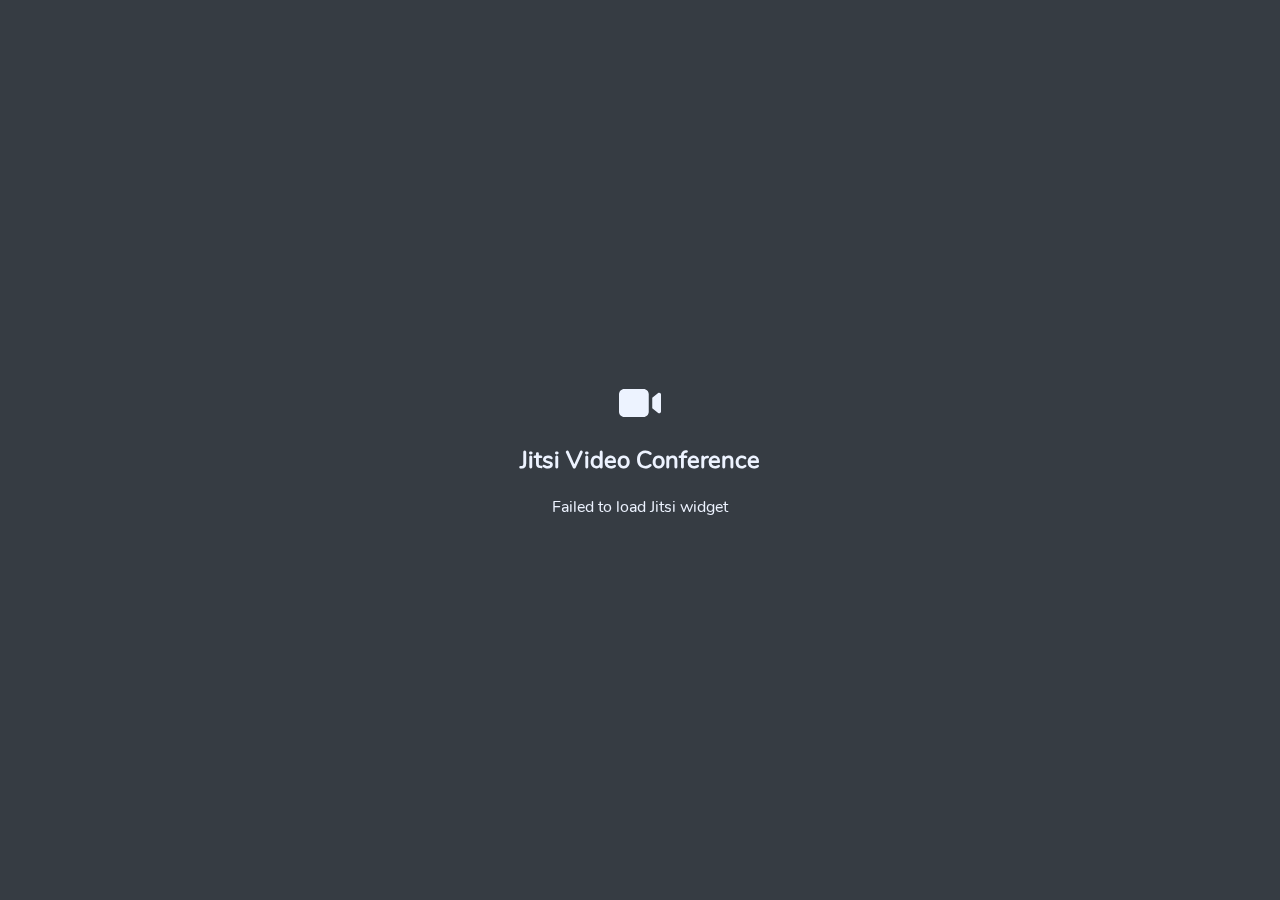
<file: jitsi.html>
<!DOCTYPE html>
<html lang="en">
<head>
    <meta charset="UTF-8">
    <title>Jitsi Widget</title>
<link rel="preload" href="/fonts/Inter/Inter-BoldItalic.2129bd0.woff2"><link rel="preload" href="/fonts/Inter/Inter-Bold.fc28dff.woff2"><link rel="preload" href="/fonts/Inter/Inter-SemiBoldItalic.10a60d8.woff2"><link rel="preload" href="/fonts/Inter/Inter-SemiBold.0802d48.woff2"><link rel="preload" href="/fonts/Inter/Inter-MediumItalic.8154ac2.woff2"><link rel="preload" href="/fonts/Inter/Inter-Medium.027d14e.woff2"><link rel="preload" href="/fonts/Inter/Inter-Italic.b791861.woff2"><link rel="preload" href="/fonts/Inter/Inter-Regular.4232a67.woff2"><link href="bundles/e07ebe5e086f87203f9e/jitsi.css" rel="stylesheet"></head>
<body>
<div id="jitsiContainer"><!-- the js will put the conference here --></div>
<div id="joinButtonContainer">
    <div class="joinConferenceFloating">
        <div class="joinConferencePrompt">
            <span class="icon"><!-- managed by CSS --></span>
            <!-- TODO: i18n -->
            <h2>Jitsi Video Conference</h2>
            <div id="widgetActionContainer">
                <button type="button" id="joinButton">Join Conference</button>
            </div>
        </div>
    </div>
</div>
<!-- This script is not webpacked, and the script is downloaded at build time -->
<script src="./jitsi_external_api.min.js"></script>
<script src="bundles/e07ebe5e086f87203f9e/jitsi.js"></script></body>
</html>
</file>
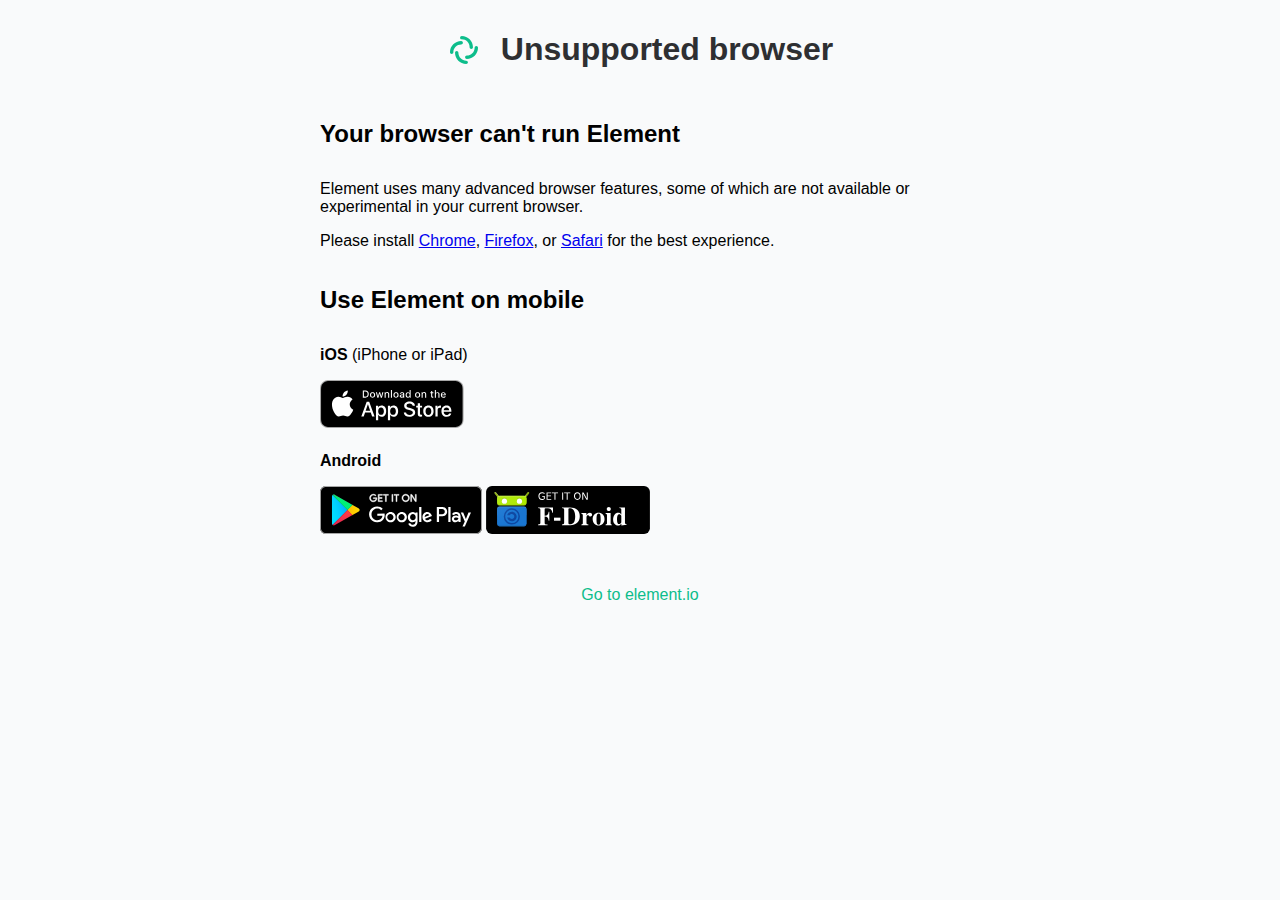
<file: static/incompatible-browser.html>
<meta name="viewport" content="width=device-width, initial-scale=1.0">

<head>
    <style type="text/css">

        /* By default, hide the custom IS stuff - enabled in JS */
        #custom_is, #is_url {
            display: none;
        }

        html {
            height: 100%;
        }

        body {
            background: #f9fafb;
            max-width: 680px;
            margin: auto;
            font-family: -apple-system, BlinkMacSystemFont, "Segoe UI", Roboto, Helvetica, Arial, sans-serif, "Apple Color Emoji", "Segoe UI Emoji", "Segoe UI Symbol";
        }

        .mx_Button {
            border: 0;
            border-radius: 4px;
            font-size: 18px;
            margin-left: 4px;
            margin-right: 4px;
            min-width: 80px;
            background-color: #03B381;
            color: #fff;
            cursor: pointer;
            padding: 12px 22px;
            word-break: break-word;
            text-decoration: none;
        }

        .mx_Center {
            justify-content: center;
        }

        .mx_ClearDecoration {
            text-decoration: none !important;
        }

        .mx_HomePage_header {
            color: #2E2F32;
            display: flex;
            align-items: center;
            justify-content: center;
        }

        .mx_HomePage h3 {
            margin-top: 30px;
        }

        .mx_HomePage_header {
            align-items: center;
        }

        .mx_HomePage_col {
            display: flex;
            flex-direction: row;
        }

        .mx_HomePage_row {
            flex: 1 1 0;
            display: flex;
            flex-direction: row;
            flex-wrap: wrap;
        }

        .mx_HomePage_logo {
            margin-right: 20px;
            margin-top: -10px;
        }

        .mx_HomePage_container {
            display: block ! important;
            margin: 10px 20px;
        }

        .mx_HomePage_container h1,
        .mx_HomePage_container h2 {
            font-weight: 600;
            margin-bottom: 32px;
        }

        .mx_Spacer {
            margin-top: 24px;
        }

        .mx_FooterLink {
            color: #0dbd8b;
            text-decoration: none;
        }

        .mx_Subtext {
            font-size: 14px;
        }

        .mx_SubtextTop {
            margin-top: 32px;
        }

        @media screen and (max-width: 1120px) {
            body {
                font-size: 20px;
            }

            h1 {
                font-size: 20px;
            }

            h4 {
                font-size: 16px;
            }

            .mx_Button {
                font-size: 18px;
                padding: 14px 28px;
            }

            .mx_HomePage_header {
                justify-content: left;
            }

            .mx_Spacer {
                margin-top: 24px;
            }
        }

    </style>

    <meta name="apple-itunes-app" content="app-id=id1083446067">
<link rel="preload" href="/fonts/Inter/Inter-BoldItalic.2129bd0.woff2"><link rel="preload" href="/fonts/Inter/Inter-Bold.fc28dff.woff2"><link rel="preload" href="/fonts/Inter/Inter-SemiBoldItalic.10a60d8.woff2"><link rel="preload" href="/fonts/Inter/Inter-SemiBold.0802d48.woff2"><link rel="preload" href="/fonts/Inter/Inter-MediumItalic.8154ac2.woff2"><link rel="preload" href="/fonts/Inter/Inter-Medium.027d14e.woff2"><link rel="preload" href="/fonts/Inter/Inter-Italic.b791861.woff2"><link rel="preload" href="/fonts/Inter/Inter-Regular.4232a67.woff2"></head>

<body>

<div class="mx_HomePage_container">
    <div class="mx_HomePage_header">
          <span class="mx_HomePage_logo">
            <svg width="34" height="42" viewBox="0 0 34 42" fill="none" xmlns="http://www.w3.org/2000/svg">
                <path fill-rule="evenodd" clip-rule="evenodd" d="M13.08 8.68C13.08 7.75216 13.8321 7 14.76 7C20.9456 7 25.96 12.0144 25.96 18.2C25.96 19.1278 25.2078 19.88 24.28 19.88C23.3521 19.88 22.6 19.1278 22.6 18.2C22.6 13.8701 19.0899 10.36 14.76 10.36C13.8321 10.36 13.08 9.60784 13.08 8.68Z" fill="#0DBD8B"/>
                <path fill-rule="evenodd" clip-rule="evenodd" d="M20.92 33.32C20.92 34.2478 20.1679 35 19.24 35C13.0544 35 8.04001 29.9856 8.04001 23.8C8.04001 22.8722 8.79217 22.12 9.72001 22.12C10.6478 22.12 11.4 22.8722 11.4 23.8C11.4 28.1299 14.9101 31.64 19.24 31.64C20.1679 31.64 20.92 32.3922 20.92 33.32Z" fill="#0DBD8B"/>
                <path fill-rule="evenodd" clip-rule="evenodd" d="M4.68 24.9199C3.75216 24.9199 3 24.1678 3 23.2399C3 17.0543 8.01441 12.0399 14.2 12.0399C15.1278 12.0399 15.88 12.7921 15.88 13.7199C15.88 14.6478 15.1278 15.3999 14.2 15.3999C9.87009 15.3999 6.36 18.91 6.36 23.2399C6.36 24.1678 5.60784 24.9199 4.68 24.9199Z" fill="#0DBD8B"/>
                <path fill-rule="evenodd" clip-rule="evenodd" d="M29.32 17.0801C30.2478 17.0801 31 17.8322 31 18.7601C31 24.9457 25.9856 29.9601 19.8 29.9601C18.8722 29.9601 18.12 29.2079 18.12 28.2801C18.12 27.3522 18.8722 26.6001 19.8 26.6001C24.1299 26.6001 27.64 23.09 27.64 18.7601C27.64 17.8322 28.3922 17.0801 29.32 17.0801Z" fill="#0DBD8B"/>
            </svg>   
          </span>
        <h1>Unsupported browser</h1>
    </div>
    <div class="mx_HomePage_col">
        <div class="mx_HomePage_row">
            <div>
                <h2 id="step1_heading">Your browser can't run Element</h2>
                <p>Element uses many advanced browser features, some of which are not available or experimental in your current browser.</p>
                <p>Please install <a href="https://www.google.com/chrome">Chrome</a>, <a href="https://firefox.com">Firefox</a>,
                    or <a href="https://apple.com/safari">Safari</a> for the best experience.</p>
            </div>
        </div>
    </div>
    <div class="mx_HomePage_col">
        <div class="mx_HomePage_row">
            <div>
                <h2 id="step2_heading">Use Element on mobile</h2>
                <p><strong>iOS</strong> (iPhone or iPad)</p>
                <a href="https://apps.apple.com/app/vector/id1083446067" target="_blank"
                   class="mx_ClearDecoration">
                    <svg width="144px" height="48px" viewBox="0 0 120 40" version="1.1"
                         xmlns="http://www.w3.org/2000/svg" xmlns:xlink="http://www.w3.org/1999/xlink">
                        <desc>Download on the App Store.</desc>
                        <defs></defs>
                        <g id="Page-1" stroke="none" stroke-width="1" fill="none" fill-rule="evenodd">
                            <g id="App-Store-badge" fill-rule="nonzero">
                                <g id="Group">
                                    <g id="Shape">
                                        <path
                                            d="M110.13477,0 L9.53468,0 C9.16798,0 8.80568,0 8.43995,0.002 C8.1338,0.004 7.83009,0.00981 7.521,0.0147 C6.84951368,0.0226018036 6.17960647,0.0816762599 5.5171,0.19141 C4.85552408,0.303532628 4.21467252,0.51491574 3.61622,0.81841 C3.01849941,1.12447171 2.47234502,1.52216753 1.99757,1.99707 C1.5203025,2.47063699 1.12246318,3.01801638 0.81935,3.61816 C0.515400242,4.21710912 0.304640498,4.8589383 0.19435,5.52148 C0.0830109412,6.18318491 0.0230983806,6.85252054 0.01515,7.52348 C0.00587,7.83008 0.00489,8.1377 0,8.44434 L0,31.5586 C0.00489,31.8691 0.00587,32.1699 0.01515,32.4805 C0.023100818,33.1514262 0.0830133796,33.8207284 0.19435,34.4824 C0.304335953,35.145329 0.515108158,35.7875266 0.81935,36.3867 C1.12232555,36.9849029 1.52022081,37.5300662 1.99757,38.001 C2.47054482,38.478014 3.01705224,38.8759804 3.61622,39.1797 C4.21466797,39.4840065 4.85545044,39.6966478 5.5171,39.8105 C6.1797191,39.9193547 6.84955741,39.9784532 7.521,39.9873 C7.83009,39.9941 8.1338,39.998 8.43995,39.998 C8.80567,40 9.168,40 9.53468,40 L110.13477,40 C110.49417,40 110.85937,40 111.21877,39.998 C111.52347,39.998 111.83597,39.9941 112.14067,39.9873 C112.810843,39.9789237 113.47942,39.9198215 114.14067,39.8105 C114.804454,39.6958464 115.447534,39.4832614 116.04887,39.1797 C116.647497,38.8758046 117.1935,38.4778491 117.66607,38.001 C118.142188,37.5282218 118.540932,36.9834573 118.84767,36.3867 C119.149629,35.7870908 119.358395,35.1449445 119.46677,34.4824 C119.578285,33.8206376 119.640323,33.1514843 119.65237,32.4805 C119.65627,32.1699 119.65627,31.8691 119.65627,31.5586 C119.66407,31.1953 119.66407,30.834 119.66407,30.4648 L119.66407,9.53613 C119.66407,9.16992 119.66407,8.80664 119.65627,8.44434 C119.65627,8.1377 119.65627,7.83008 119.65237,7.52344 C119.640326,6.85242244 119.578287,6.18323567 119.46677,5.52144 C119.358093,4.8592816 119.149339,4.21750328 118.84767,3.61812 C118.230394,2.41519608 117.251573,1.4360254 116.04887,0.81832 C115.447532,0.51556738 114.804383,0.30424041 114.14067,0.19132 C113.479535,0.0811027831 112.810888,0.0220077649 112.14067,0.01456 C111.83597,0.00968 111.52347,0.00382 111.21877,0.00187 C110.85937,-0.00013 110.49417,-0.00013 110.13477,-0.00013 L110.13477,0 Z"
                                            fill="#A6A6A6"></path>
                                        <path
                                            d="M8.44483,39.125 C8.14015,39.125 7.84283,39.1211 7.54054,39.1143 C6.91432177,39.1061407 6.28956717,39.051625 5.6714,38.9512 C5.0949903,38.8519282 4.53660424,38.6672645 4.01466,38.4033 C3.4975017,38.1415227 3.02581177,37.7982729 2.61766,37.3867 C2.20360033,36.9799753 1.85887673,36.508244 1.59715,35.9902 C1.33253926,35.4687891 1.14941288,34.9098996 1.05415,34.333 C0.951274358,33.7131149 0.895614374,33.0863132 0.88765,32.458 C0.88131,32.2471 0.87301,31.5449 0.87301,31.5449 L0.87301,8.44434 C0.87301,8.44434 0.88185,7.75293 0.8877,7.5498 C0.895325827,6.92248205 0.950662148,6.2966531 1.05323,5.67773 C1.14866872,5.09925008 1.33193687,4.53874887 1.59669,4.01563 C1.85745482,3.49794385 2.20026458,3.02586029 2.61183,2.61768 C3.02293283,2.20562142 3.49613161,1.86060412 4.01417,1.59521 C4.53491467,1.3320936 5.09224545,1.14873255 5.66749,1.05127 C6.28768733,0.949836139 6.91461084,0.894996084 7.543,0.88721 L8.44532,0.875 L111.21387,0.875 L112.12697,0.8877 C112.749643,0.895099198 113.370872,0.949450006 113.98537,1.05029 C114.566438,1.14897507 115.129577,1.33361553 115.65627,1.59814 C116.694088,2.13298605 117.538542,2.97916295 118.07127,4.01807 C118.331797,4.53757756 118.512239,5.09350676 118.60647,5.66699 C118.710259,6.29099138 118.768347,6.92173834 118.78027,7.5542 C118.78317,7.8374 118.78317,8.1416 118.78317,8.44434 C118.79107,8.81934 118.79107,9.17627 118.79107,9.53613 L118.79107,30.4648 C118.79107,30.8281 118.79107,31.1826 118.78317,31.54 C118.78317,31.8652 118.78317,32.1631 118.77927,32.4697 C118.767605,33.0908757 118.710486,33.7103642 118.60837,34.3232 C118.51506,34.9042612 118.33293,35.4675131 118.06837,35.9932 C117.804793,36.5056211 117.462049,36.9732662 117.05277,37.3789 C116.644251,37.7926846 116.171729,38.1379427 115.65337,38.4014 C115.128136,38.6673937 114.565826,38.8527403 113.98537,38.9512 C113.36725,39.052161 112.742435,39.1066802 112.11617,39.1143 C111.82327,39.1211 111.51657,39.125 111.21877,39.125 L110.13477,39.127 L8.44483,39.125 Z"
                                            fill="#000000"></path>
                                    </g>
                                    <g id="_Group_" transform="translate(9.000000, 8.000000)" fill="#FFFFFF">
                                        <g id="_Group_2">
                                            <g id="_Group_3">
                                                <path
                                                    d="M15.76888,12.30068 C15.790737,10.6042091 16.6801229,9.03718611 18.12544,8.14862 C17.2095126,6.84051277 15.730392,6.04087835 14.13428,5.99094 C12.45504,5.81468 10.82709,6.99577 9.97138,6.99577 C9.09911,6.99577 7.78161,6.00844 6.36288,6.03763 C4.49620126,6.09793842 2.79813717,7.13352548 1.88996,8.7655 C-0.04404,12.11392 1.39855,17.03497 3.25116,19.74158 C4.17806,21.06693 5.26134,22.54738 6.67879,22.49488 C8.06585,22.43735 8.58389,21.6104 10.25819,21.6104 C11.91695,21.6104 12.40298,22.49488 13.84919,22.4615 C15.33757,22.43734 16.27532,21.13026 17.1697,19.79236 C17.8356761,18.8479997 18.3481437,17.8042759 18.68812,16.69985 C16.9203766,15.9521813 15.7709432,14.2200343 15.76888,12.30068 Z"
                                                    id="_Path_"></path>
                                                <path
                                                    d="M13.03725,4.21089 C13.8487766,3.23668191 14.248585,1.98450245 14.15177,0.72027 C12.9119378,0.850490487 11.7666802,1.44304968 10.94419,2.37988 C10.1320187,3.30418903 9.72057463,4.51343268 9.80048,5.74127 C11.0569368,5.75420677 12.2499161,5.19015322 13.03725,4.21089 Z"
                                                    id="_Path_2"></path>
                                            </g>
                                        </g>
                                        <g id="Group" transform="translate(25.000000, 9.000000)">
                                            <path
                                                d="M8.30227,10.13965 L3.56887,10.13965 L2.43215,13.4961 L0.42727,13.4961 L4.91067,1.0781 L6.99367,1.0781 L11.47707,13.4961 L9.438,13.4961 L8.30227,10.13965 Z M4.0591,8.59082 L7.8111,8.59082 L5.96149,3.14355 L5.90973,3.14355 L4.0591,8.59082 Z"
                                                id="Shape"></path>
                                            <path
                                                d="M21.15969,8.96973 C21.15969,11.78321 19.65383,13.59082 17.38137,13.59082 C16.2067553,13.6522646 15.1003324,13.0370307 14.53274,12.00682 L14.48974,12.00682 L14.48974,16.4912 L12.63134,16.4912 L12.63134,4.44238 L14.4302,4.44238 L14.4302,5.94824 L14.46438,5.94824 C15.0571883,4.92448792 16.1648043,4.30951884 17.34719,4.34765 C19.645,4.34766 21.15969,6.16406 21.15969,8.96973 Z M19.24953,8.96973 C19.24953,7.13673 18.30226,5.93164 16.85695,5.93164 C15.43703,5.93164 14.48195,7.16211 14.48195,8.96973 C14.48195,10.79395 15.43703,12.01563 16.85695,12.01563 C18.30227,12.01563 19.24953,10.81934 19.24953,8.96973 Z"
                                                id="Shape"></path>
                                            <path
                                                d="M31.12453,8.96973 C31.12453,11.78321 29.61867,13.59082 27.34621,13.59082 C26.1715953,13.6522646 25.0651724,13.0370307 24.49758,12.00682 L24.45458,12.00682 L24.45458,16.4912 L22.59618,16.4912 L22.59618,4.44238 L24.395,4.44238 L24.395,5.94824 L24.42918,5.94824 C25.0219926,4.92448854 26.1296128,4.30952307 27.312,4.34766 C29.60988,4.34766 31.12453,6.16406 31.12453,8.96973 Z M29.21437,8.96973 C29.21437,7.13673 28.2671,5.93164 26.82179,5.93164 C25.40187,5.93164 24.44679,7.16211 24.44679,8.96973 C24.44679,10.79395 25.40187,12.01563 26.82179,12.01563 C28.26711,12.01563 29.21438,10.81934 29.21438,8.96973 L29.21437,8.96973 Z"
                                                id="Shape"></path>
                                            <path
                                                d="M37.71047,10.03613 C37.84817,11.26758 39.04447,12.07613 40.67922,12.07613 C42.24563,12.07613 43.37258,11.26754 43.37258,10.15718 C43.37258,9.19331 42.69289,8.61618 41.08352,8.22066 L39.47415,7.83296 C37.19388,7.28218 36.13528,6.21577 36.13528,4.4853 C36.13528,2.34272 38.00247,0.87104 40.65383,0.87104 C43.27783,0.87104 45.07668,2.34272 45.13723,4.4853 L43.26123,4.4853 C43.14893,3.24604 42.12451,2.498 40.62744,2.498 C39.13037,2.498 38.10596,3.25484 38.10596,4.3564 C38.10596,5.23433 38.76026,5.75093 40.36084,6.1464 L41.729,6.48234 C44.27685,7.08488 45.33545,8.10834 45.33545,9.92472 C45.33545,12.24796 43.48486,13.70304 40.5415,13.70304 C37.78759,13.70304 35.92822,12.28214 35.8081,10.03604 L37.71047,10.03613 Z"
                                                id="Shape"></path>
                                            <path
                                                d="M49.34621,2.2998 L49.34621,4.44238 L51.06789,4.44238 L51.06789,5.91406 L49.34621,5.91406 L49.34621,10.90527 C49.34621,11.68066 49.69094,12.04199 50.44777,12.04199 C50.6521614,12.0384259 50.8562221,12.0240726 51.0591,11.99899 L51.0591,13.46188 C50.7188283,13.5254596 50.3729708,13.5542545 50.02687,13.54782 C48.19387,13.54782 47.47902,12.85934 47.47902,11.10348 L47.47902,5.91406 L46.16262,5.91406 L46.16262,4.44238 L47.479,4.44238 L47.479,2.2998 L49.34621,2.2998 Z"
                                                id="Shape"></path>
                                            <path
                                                d="M52.065,8.96973 C52.065,6.1211 53.74273,4.33106 56.35895,4.33106 C58.98395,4.33106 60.65387,6.12106 60.65387,8.96973 C60.65387,11.82618 58.99274,13.6084 56.35895,13.6084 C53.72609,13.6084 52.065,11.82617 52.065,8.96973 Z M58.76031,8.96973 C58.76031,7.01563 57.8648,5.86231 56.35894,5.86231 C54.85308,5.86231 53.95855,7.02442 53.95855,8.96973 C53.95855,10.93164 54.85308,12.07618 56.35894,12.07618 C57.8648,12.07618 58.76027,10.93164 58.76027,8.96973 L58.76031,8.96973 Z"
                                                id="Shape"></path>
                                            <path
                                                d="M62.18606,4.44238 L63.95852,4.44238 L63.95852,5.98338 L64.00152,5.98338 C64.248696,4.99136841 65.1576526,4.30863156 66.17925,4.34764 C66.393414,4.34689223 66.6069872,4.37015075 66.81597,4.41698 L66.81597,6.15526 C66.545601,6.07264332 66.2635596,6.03471129 65.98097,6.04296 C65.4346182,6.02079544 64.9058709,6.23853473 64.5335615,6.63900597 C64.161252,7.03947722 63.9825766,7.58267074 64.04445,8.12596 L64.04445,13.49608 L62.18605,13.49608 L62.18606,4.44238 Z"
                                                id="Shape"></path>
                                            <path
                                                d="M75.3843,10.83691 C75.1343,12.48046 73.53371,13.60839 71.48586,13.60839 C68.85207,13.60839 67.21731,11.84374 67.21731,9.01269 C67.21731,6.17285 68.86086,4.33105 71.40774,4.33105 C73.91262,4.33105 75.48782,6.05175 75.48782,8.79687 L75.48782,9.43359 L69.09329,9.43359 L69.09329,9.54589 C69.0335874,10.2199216 69.2663316,10.8871194 69.7323199,11.3777699 C70.1983083,11.8684204 70.8526275,12.1352333 71.52884,12.11034 C72.4306823,12.1948396 73.2809431,11.6769777 73.61966,10.8369 L75.3843,10.83691 Z M69.1020624,8.13477 L73.62844,8.13476 C73.6621655,7.52909749 73.4416965,6.93682308 73.0201501,6.50063155 C72.5986036,6.06444001 72.0142008,5.82388041 71.40774,5.83691 C70.7964818,5.83326223 70.2090907,6.07393463 69.7761255,6.50543324 C69.3431603,6.93693186 69.1004963,7.52350292 69.1020624,8.13477 Z"
                                                id="Shape"></path>
                                        </g>
                                    </g>
                                </g>
                                <g id="_Group_4" transform="translate(35.000000, 8.000000)" fill="#FFFFFF">
                                    <g id="Group">
                                        <path
                                            d="M2.82619,0.731 C3.61513656,0.674384181 4.38789226,0.974547428 4.93176129,1.54887182 C5.47563032,2.12319621 5.73328587,2.91114479 5.63381,3.69584 C5.63381,5.60209 4.60354,6.69784 2.82619,6.69784 L0.67092,6.69784 L0.67092,0.731 L2.82619,0.731 Z M1.59767,5.854 L2.72267,5.854 C3.28649194,5.88770201 3.83548652,5.66555901 4.21721851,5.24925179 C4.5989505,4.83294457 4.77277961,4.26679442 4.69044,3.708 C4.76678901,3.15152453 4.59045658,2.59004622 4.20967108,2.17713398 C3.82888557,1.76422175 3.28349567,1.5430863 2.72267,1.57421 L1.59767,1.57421 L1.59767,5.854 Z"
                                            id="Shape"></path>
                                        <path
                                            d="M6.68068,4.44434 C6.60346713,3.63722505 6.99048366,2.85611193 7.67941593,2.42859737 C8.36834819,2.0010828 9.24008181,2.0010828 9.92901407,2.42859737 C10.6179463,2.85611193 11.0049629,3.63722505 10.92775,4.44434 C11.0064319,5.25232226 10.6197687,6.03495038 9.93022554,6.4633853 C9.24068243,6.89182022 8.36774757,6.89182022 7.67820446,6.4633853 C6.98866134,6.03495038 6.60199806,5.25232226 6.68068,4.44434 Z M10.01368,4.44434 C10.01368,3.46827 9.5752,2.89747 8.80568,2.89747 C8.03322,2.89747 7.59868,3.46827 7.59868,4.44435 C7.59868,5.42824 8.03325,5.99464 8.80568,5.99464 C9.57522,5.99463 10.01369,5.42432 10.01369,4.44434 L10.01368,4.44434 Z"
                                            id="Shape"></path>
                                        <polygon id="Shape"
                                                 points="16.57326 6.69775 15.65139 6.69775 14.72073 3.38134 14.65042 3.38134 13.72366 6.69775 12.81057 6.69775 11.56936 2.19482 12.47073 2.19482 13.27737 5.63082 13.34378 5.63082 14.26956 2.19482 15.1221 2.19482 16.04788 5.63082 16.11819 5.63082 16.92092 2.19482 17.80959 2.19482"></polygon>
                                        <path
                                            d="M18.85354,2.19482 L19.709,2.19482 L19.709,2.91015 L19.77541,2.91015 C20.0063449,2.38347794 20.5459729,2.06130747 21.11916,2.1079 C21.5629768,2.07453177 21.9978859,2.2447899 22.3010908,2.57060207 C22.6042957,2.89641424 22.7428931,3.34242376 22.67775,3.7827 L22.67775,6.6977 L21.78908,6.6977 L21.78908,4.00586 C21.78908,3.28223 21.47463,2.92236 20.8174,2.92236 C20.5163658,2.90833912 20.2242202,3.02648257 20.0175546,3.24581678 C19.810889,3.465151 19.710315,3.76380101 19.7422,4.06347 L19.7422,6.69775 L18.85353,6.69775 L18.85354,2.19482 Z"
                                            id="Shape"></path>
                                        <polygon id="Shape"
                                                 points="24.09377 0.437 24.98244 0.437 24.98244 6.69774 24.09377 6.69774"></polygon>
                                        <path
                                            d="M26.21779,4.44434 C26.1406364,3.63717225 26.527714,2.85603936 27.2166974,2.4285182 C27.9056808,2.00099704 28.7774592,2.00099704 29.4664426,2.4285182 C30.155426,2.85603936 30.5425036,3.63717225 30.46535,4.44434 C30.543932,5.25235119 30.1571979,6.03495719 29.4676205,6.46337324 C28.7780432,6.89178929 27.9050968,6.89178929 27.2155195,6.46337324 C26.5259421,6.03495719 26.139208,5.25235119 26.21779,4.44434 Z M29.55079,4.44434 C29.55079,3.46827 29.11231,2.89747 28.34279,2.89747 C27.57033,2.89747 27.13579,3.46827 27.13579,4.44435 C27.13579,5.42824 27.57036,5.99464 28.34279,5.99464 C29.11232,5.99463 29.5508,5.42432 29.5508,4.44434 L29.55079,4.44434 Z"
                                            id="Shape"></path>
                                        <path
                                            d="M31.4009,5.42432 C31.4009,4.61377 32.00442,4.14649 33.0757,4.08008 L34.29543,4.00977 L34.29543,3.6211 C34.29543,3.14551 33.98098,2.87696 33.37356,2.87696 C32.87747,2.87696 32.53372,3.05909 32.43508,3.37745 L31.57473,3.37745 C31.66555,2.60401 32.39309,2.10792 33.41457,2.10792 C34.54348,2.10792 35.1802,2.66992 35.1802,3.6211 L35.1802,6.69776 L34.32473,6.69776 L34.32473,6.06495 L34.25442,6.06495 C33.9638686,6.52707633 33.4471736,6.79716323 32.90188,6.77195 C32.5196161,6.81171181 32.1383711,6.68791066 31.8523958,6.43115244 C31.5664205,6.17439423 31.4024061,5.80864331 31.4009,5.42432 Z M34.29543,5.03955 L34.29543,4.66309 L33.19582,4.7334 C32.5757,4.7749 32.29445,4.98584 32.29445,5.38281 C32.29445,5.78808 32.64601,6.02392 33.12945,6.02392 C33.4156361,6.05288986 33.7013264,5.96447505 33.9211204,5.77891559 C34.1409144,5.59335613 34.2759916,5.32654106 34.29543,5.03955 Z"
                                            id="Shape"></path>
                                        <path
                                            d="M36.34816,4.44434 C36.34816,3.02149 37.07961,2.12012 38.2173,2.12012 C38.7917768,2.09365013 39.3298275,2.40147287 39.59816,2.91012 L39.66457,2.91012 L39.66457,0.437 L40.55324,0.437 L40.55324,6.69774 L39.70168,6.69774 L39.70168,5.98631 L39.63137,5.98631 C39.3427542,6.49073698 38.7980745,6.79335648 38.21731,6.77195 C37.0718,6.772 36.34816,5.87061 36.34816,4.44434 Z M37.26616,4.44434 C37.26616,5.39942 37.71636,5.97413 38.46929,5.97413 C39.21829,5.97413 39.6812,5.39113 39.6812,4.44825 C39.6812,3.50977 39.21343,2.91846 38.46929,2.91846 C37.72121,2.91846 37.26613,3.49707 37.26613,4.44434 L37.26616,4.44434 Z"
                                            id="Shape"></path>
                                        <path
                                            d="M44.23,4.44434 C44.1527871,3.63722505 44.5398037,2.85611193 45.2287359,2.42859737 C45.9176682,2.0010828 46.7894018,2.0010828 47.4783341,2.42859737 C48.1672663,2.85611193 48.5542829,3.63722505 48.47707,4.44434 C48.5557519,5.25232226 48.1690887,6.03495038 47.4795455,6.4633853 C46.7900024,6.89182022 45.9170676,6.89182022 45.2275245,6.4633853 C44.5379813,6.03495038 44.1513181,5.25232226 44.23,4.44434 Z M47.563,4.44434 C47.563,3.46827 47.12452,2.89747 46.355,2.89747 C45.58254,2.89747 45.148,3.46827 45.148,4.44435 C45.148,5.42824 45.58257,5.99464 46.355,5.99464 C47.12453,5.99463 47.563,5.42432 47.563,4.44434 Z"
                                            id="Shape"></path>
                                        <path
                                            d="M49.66945,2.19482 L50.52492,2.19482 L50.52492,2.91015 L50.59133,2.91015 C50.8222649,2.38347794 51.3618929,2.06130747 51.93508,2.1079 C52.3788968,2.07453177 52.8138059,2.2447899 53.1170108,2.57060207 C53.4202157,2.89641424 53.5588131,3.34242376 53.49367,3.7827 L53.49367,6.6977 L52.605,6.6977 L52.605,4.00586 C52.605,3.28223 52.29055,2.92236 51.63332,2.92236 C51.3322858,2.90833912 51.0401402,3.02648257 50.8334746,3.24581678 C50.626809,3.465151 50.526235,3.76380101 50.55812,4.06347 L50.55812,6.69775 L49.66945,6.69775 L49.66945,2.19482 Z"
                                            id="Shape"></path>
                                        <path
                                            d="M58.51516,1.07373 L58.51516,2.21533 L59.49075,2.21533 L59.49075,2.96387 L58.51516,2.96387 L58.51516,5.2793 C58.51516,5.75098 58.7095,5.95752 59.15188,5.95752 C59.2651356,5.95715754 59.3782775,5.95030966 59.49075,5.93701 L59.49075,6.67724 C59.3311595,6.70579072 59.1694656,6.72098004 59.00735,6.72265 C58.01907,6.72265 57.62551,6.37499 57.62551,5.50683 L57.62551,2.96383 L56.91067,2.96383 L56.91067,2.21529 L57.62551,2.21529 L57.62551,1.07373 L58.51516,1.07373 Z"
                                            id="Shape"></path>
                                        <path
                                            d="M60.70461,0.437 L61.58547,0.437 L61.58547,2.91845 L61.65578,2.91845 C61.8978078,2.38716856 62.4468801,2.06458754 63.02878,2.11181 C63.4700766,2.08779728 63.8990983,2.26180371 64.1989893,2.58643385 C64.4988802,2.91106399 64.6384049,3.35250564 64.57956,3.79052 L64.57956,6.69775 L63.69,6.69775 L63.69,4.00975 C63.69,3.29051 63.355,2.92625 62.72711,2.92625 C62.417939,2.90089367 62.1133391,3.01329096 61.8947423,3.2333935 C61.6761456,3.45349605 61.5658419,3.75886031 61.59332,4.06785 L61.59332,6.69773 L60.70465,6.69773 L60.70461,0.437 Z"
                                            id="Shape"></path>
                                        <path
                                            d="M69.76125,5.48193 C69.512057,6.33130948 68.6900989,6.88010304 67.81008,6.78466 C67.2096439,6.8005102 66.6325914,6.5516307 66.2320282,6.10405516 C65.8314651,5.65647963 65.6478864,5.05545594 65.73,4.46045 C65.6500674,3.86379048 65.8329582,3.26180373 66.2312908,2.81044696 C66.6296234,2.35909018 67.204202,2.10277675 67.80617,2.10791 C69.0591,2.10791 69.81496,2.96391 69.81496,4.37791 L69.81496,4.688 L66.63527,4.688 L66.63527,4.7378 C66.607132,5.07194014 66.7212507,5.40244775 66.9495608,5.6480407 C67.1778709,5.89363365 67.4991879,6.03152392 67.83449,6.0278 C68.2692619,6.07999468 68.6924825,5.86433304 68.90578,5.4819 L69.76125,5.48193 Z M66.63525,4.03076 L68.90966,4.03076 C68.9323129,3.72516044 68.8248585,3.42420507 68.6137769,3.20205909 C68.4026954,2.97991311 68.1076175,2.85723623 67.80126,2.86426 C67.490752,2.86035891 67.191828,2.98202124 66.9722963,3.20164888 C66.7527647,3.42127653 66.6312331,3.72025374 66.63527,4.03076 L66.63525,4.03076 Z"
                                            id="Shape"></path>
                                    </g>
                                </g>
                            </g>
                        </g>
                    </svg>
                </a>
                <p class="mx_Spacer"><strong>Android</strong></p>
                <a href="https://play.google.com/store/apps/details?id=im.vector.app" target="_blank"
                   class="mx_ClearDecoration">
                    <svg width="162px" height="48px" viewBox="0 0 162 48" version="1.1"
                         xmlns="http://www.w3.org/2000/svg" xmlns:xlink="http://www.w3.org/1999/xlink">
                        <!-- Generator: Sketch 51.2 (57519) - http://www.bohemiancoding.com/sketch -->
                        <desc>Created with Sketch.</desc>
                        <defs>
                            <linearGradient x1="91.488428%" y1="4.9481245%" x2="-38.3517333%" y2="71.9074222%"
                                            id="linearGradient-1">
                                <stop stop-color="#00A0FF" offset="0%"></stop>
                                <stop stop-color="#00A1FF" offset="1%"></stop>
                                <stop stop-color="#00BEFF" offset="26%"></stop>
                                <stop stop-color="#00D2FF" offset="51%"></stop>
                                <stop stop-color="#00DFFF" offset="76%"></stop>
                                <stop stop-color="#00E3FF" offset="100%"></stop>
                            </linearGradient>
                            <linearGradient x1="107.684729%" y1="50%" x2="-130.640394%" y2="50%" id="linearGradient-2">
                                <stop stop-color="#FFE000" offset="0%"></stop>
                                <stop stop-color="#FFBD00" offset="41%"></stop>
                                <stop stop-color="#FFA500" offset="78%"></stop>
                                <stop stop-color="#FF9C00" offset="100%"></stop>
                            </linearGradient>
                            <linearGradient x1="86.219293%" y1="17.8768889%" x2="-50.1497903%" y2="194.702638%"
                                            id="linearGradient-3">
                                <stop stop-color="#FF3A44" offset="0%"></stop>
                                <stop stop-color="#C31162" offset="100%"></stop>
                            </linearGradient>
                            <linearGradient x1="-18.7537448%" y1="-54.0521474%" x2="42.1210306%" y2="24.9170664%"
                                            id="linearGradient-4">
                                <stop stop-color="#32A071" offset="0%"></stop>
                                <stop stop-color="#2DA771" offset="7%"></stop>
                                <stop stop-color="#15CF74" offset="48%"></stop>
                                <stop stop-color="#06E775" offset="80%"></stop>
                                <stop stop-color="#00F076" offset="100%"></stop>
                            </linearGradient>
                        </defs>
                        <g id="Page-1" stroke="none" stroke-width="1" fill="none" fill-rule="evenodd">
                            <g id="Google-Play-badge" fill-rule="nonzero">
                                <rect id="Rectangle-path" fill="#000000" x="0" y="0" width="162" height="48"
                                      rx="6"></rect>
                                <path
                                    d="M156,0.96 C158.783515,0.96 161.04,3.21648486 161.04,6 L161.04,42 C161.04,44.7835151 158.783515,47.04 156,47.04 L6,47.04 C3.21648486,47.04 0.96,44.7835151 0.96,42 L0.96,6 C0.96,3.21648486 3.21648486,0.96 6,0.96 L156,0.96 Z M156,0 L6,0 C2.6862915,2.13162821e-15 0,2.6862915 0,6 L0,42 C0,45.3137085 2.6862915,48 6,48 L156,48 C159.313708,48 162,45.3137085 162,42 L162,6 C162,2.6862915 159.313708,2.13162821e-15 156,0 Z"
                                    id="Shape" fill="#A6A6A6"></path>
                                <path
                                    d="M56.904,12.288 C56.9452243,13.1774773 56.6199211,14.0449523 56.004,14.688 C55.3157397,15.4029639 54.3557806,15.791311 53.364,15.756 C51.8428083,15.7440945 50.4769778,14.8214594 49.8980302,13.4146952 C49.3190825,12.007931 49.6398426,10.3911869 50.712,9.312 C51.4086396,8.60079116 52.3686947,8.20981851 53.364,8.232 C53.8713092,8.23030972 54.3736031,8.33240198 54.84,8.532 C55.2742254,8.70714427 55.6607809,8.98266787 55.968,9.336 L55.332,9.972 C54.8464162,9.39441174 54.1174618,9.07882784 53.364,9.12 C52.6066192,9.11628465 51.8804152,9.42130519 51.3528432,9.96472697 C50.8252713,10.5081487 50.541874,11.2430609 50.568,12 C50.5519223,13.1438276 51.2255718,14.1850074 52.2755199,14.63911 C53.325468,15.0932125 54.5455111,14.8710548 55.368,14.076 C55.7372514,13.6758439 55.9502196,13.1562016 55.968,12.612 L53.364,12.612 L53.364,11.748 L56.856,11.748 C56.8880078,11.9262169 56.9040713,12.1069316 56.904,12.288 Z M62.4,9.288 L59.16,9.288 L59.16,11.568 L62.112,11.568 L62.112,12.432 L59.16,12.432 L59.16,14.712 L62.4,14.712 L62.4,15.6 L58.2,15.6 L58.2,8.4 L62.4,8.4 L62.4,9.288 Z M66.336,15.6 L65.412,15.6 L65.412,9.288 L63.396,9.288 L63.396,8.4 L68.4,8.4 L68.4,9.288 L66.336,9.288 L66.336,15.6 Z M71.928,15.6 L71.928,8.4 L72.852,8.4 L72.852,15.6 L71.928,15.6 Z M76.956,15.6 L76.032,15.6 L76.032,9.288 L74.016,9.288 L74.016,8.4 L78.96,8.4 L78.96,9.288 L76.956,9.288 L76.956,15.6 Z M88.332,14.664 C86.8715878,16.1162735 84.5124122,16.1162735 83.052,14.664 C81.6363227,13.1654806 81.6363227,10.8225194 83.052,9.324 C83.7503981,8.62049603 84.7006989,8.22483956 85.692,8.22483956 C86.6833011,8.22483956 87.6336019,8.62049603 88.332,9.324 C89.7537186,10.8201118 89.7537186,13.1678882 88.332,14.664 Z M83.736,14.064 C84.8175887,15.1410781 86.5664113,15.1410781 87.648,14.064 C88.710238,12.8930054 88.710238,11.1069946 87.648,9.936 C86.5664113,8.85892192 84.8175887,8.85892192 83.736,9.936 C82.673762,11.1069946 82.673762,12.8930054 83.736,14.064 Z M90.696,15.6 L90.696,8.4 L91.824,8.4 L95.328,14.004 L95.328,8.4 L96.252,8.4 L96.252,15.6 L95.292,15.6 L91.632,9.732 L91.632,15.6 L90.696,15.6 Z"
                                    id="Shape" stroke="#FFFFFF" stroke-width="0.5" fill="#FFFFFF"></path>
                                <path
                                    d="M81.768,26.1 C78.95451,26.1132401 76.6832087,28.4024174 76.692025,31.2159247 C76.7008414,34.0294321 78.9864446,36.3043299 81.7999624,36.2999373 C84.6134801,36.2955447 86.8919688,34.0135212 86.892,31.2 C86.9117676,29.8372485 86.3774779,28.5248517 85.4115062,27.5634044 C84.4455344,26.6019571 83.1306436,26.0738348 81.768,26.1 Z M81.768,34.296 C80.4998728,34.3846863 79.3064075,33.6891762 78.7584256,32.5421245 C78.2104436,31.3950728 78.419323,30.0296194 79.285159,29.0988456 C80.1509951,28.1680719 81.4978054,27.8611589 82.6814254,28.3248997 C83.8650454,28.7886405 84.6449026,29.9287792 84.648,31.2 C84.6870513,31.9952063 84.4032392,32.7724713 83.8609684,33.3554125 C83.3186976,33.9383536 82.5639505,34.2775396 81.768,34.296 Z M70.596,26.1 C67.7809194,26.1066237 65.503593,28.3928962 65.5080063,31.2079812 C65.5124195,34.0230661 67.796903,36.302187 70.6119906,36.2999843 C73.4270781,36.2977816 75.7079922,34.0150884 75.708,31.2 C75.7277676,29.8372485 75.1934779,28.5248517 74.2275062,27.5634044 C73.2615344,26.6019571 71.9466436,26.0738348 70.584,26.1 L70.596,26.1 Z M70.596,34.296 C69.3272109,34.3896877 68.1302658,33.6976456 67.5784221,32.5513159 C67.0265783,31.4049863 67.2321873,30.0377538 68.096776,29.1044321 C68.9613648,28.1711103 70.3089091,27.8617171 71.4940246,28.3244312 C72.6791401,28.7871453 73.4605457,29.9277613 73.464,31.2 C73.5030513,31.9952063 73.2192392,32.7724713 72.6769684,33.3554125 C72.1346976,33.9383536 71.3799505,34.2775396 70.584,34.296 L70.596,34.296 Z M57.288,27.672 L57.288,29.832 L62.472,29.832 C62.3907161,30.8493646 61.9678136,31.8093534 61.272,32.556 C60.2232275,33.6242696 58.7718519,34.1995896 57.276,34.14 C54.0948398,34.14 51.516,31.5611602 51.516,28.38 C51.516,25.1988398 54.0948398,22.62 57.276,22.62 C58.7373549,22.5961666 60.1485143,23.1528625 61.2,24.168 L62.724,22.644 C61.2899035,21.1918298 59.3288621,20.3823049 57.288,20.4 C54.3827529,20.2869348 51.6484723,21.7724061 50.1622249,24.2712685 C48.6759775,26.7701308 48.6759775,29.8818692 50.1622249,32.3807315 C51.6484723,34.8795939 54.3827529,36.3650652 57.288,36.252 C59.366118,36.3459052 61.3832889,35.5364115 62.82,34.032 C64.0772109,32.6507059 64.7484517,30.8349134 64.692,28.968 C64.6958722,28.5131858 64.6556846,28.0590658 64.572,27.612 L57.288,27.672 Z M111.66,29.352 C111.019296,27.4670521 109.281513,26.1732637 107.292,26.1 C105.965236,26.097406 104.696574,26.6440891 103.787255,27.6102403 C102.877937,28.5763915 102.409075,29.8758277 102.492,31.2 C102.462529,32.5551554 102.985397,33.864034 103.940463,34.8258889 C104.895528,35.7877438 106.20067,36.3198705 107.556,36.3 C109.26103,36.3091908 110.856772,35.4617346 111.804,34.044 L110.064,32.844 C109.535695,33.7247306 108.583028,34.2626004 107.556,34.26 C106.49231,34.3005421 105.51197,33.6866398 105.084,32.712 L111.912,29.892 L111.66,29.352 Z M104.7,31.056 C104.650862,30.3061971 104.905591,29.568174 105.40676,29.0083093 C105.907929,28.4484447 106.613352,28.113866 107.364,28.08 C108.155244,28.0278619 108.90128,28.4528191 109.26,29.16 L104.7,31.056 Z M99.156,36 L101.4,36 L101.4,21 L99.156,21 L99.156,36 Z M95.484,27.24 L95.4,27.24 C94.7159545,26.4752121 93.7380686,26.0386559 92.712,26.04 C89.9881763,26.172086 87.8476045,28.4189755 87.8476045,31.146 C87.8476045,33.8730245 89.9881763,36.119914 92.712,36.252 C93.7413947,36.2693085 94.7256191,35.8299226 95.4,35.052 L95.472,35.052 L95.472,35.784 C95.472,37.74 94.428,38.784 92.748,38.784 C91.6035636,38.7572129 90.5888737,38.0412401 90.18,36.972 L88.224,37.788 C88.977218,39.6201732 90.767077,40.81183 92.748,40.8 C95.376,40.8 97.548,39.252 97.548,35.484 L97.548,26.4 L95.484,26.4 L95.484,27.24 Z M92.916,34.296 C91.3114651,34.1545918 90.0808516,32.810754 90.0808516,31.2 C90.0808516,29.589246 91.3114651,28.2454082 92.916,28.104 C93.6913435,28.143789 94.4177831,28.4949242 94.9306198,29.0777958 C95.4434564,29.6606674 95.6992476,30.4259002 95.64,31.2 C95.7061618,31.9776593 95.451189,32.7485174 94.9343644,33.3333452 C94.4175397,33.9181731 93.6838925,34.2660166 92.904,34.296 L92.916,34.296 Z M122.172,21 L116.808,21 L116.808,36 L119.052,36 L119.052,30.312 L122.184,30.312 C123.927221,30.4372366 125.594369,29.5782107 126.504156,28.0859676 C127.413943,26.5937244 127.413943,24.7182756 126.504156,23.2260324 C125.594369,21.7337893 123.927221,20.8747634 122.184,21 L122.172,21 Z M122.172,28.2 L119.04,28.2 L119.04,23.088 L122.22,23.088 C123.641581,23.088 124.794,24.2404191 124.794,25.662 C124.794,27.0835809 123.641581,28.236 122.22,28.236 L122.172,28.2 Z M136.008,26.04 C134.338455,25.9402067 132.768824,26.8405056 132.012,28.332 L134.004,29.16 C134.405287,28.4204018 135.20535,27.9874267 136.044,28.056 C136.619434,27.9887935 137.197744,28.1555641 137.649034,28.5188522 C138.100324,28.8821403 138.386758,29.4114899 138.444,29.988 L138.444,30.144 C137.723271,29.7623989 136.919511,29.5645502 136.104,29.568 C133.956,29.568 131.784,30.768 131.784,32.94 C131.826825,33.8756506 132.246288,34.7541954 132.946958,35.3757568 C133.647627,35.9973182 134.569918,36.3090392 135.504,36.24 C136.655075,36.3226597 137.759483,35.7704558 138.384,34.8 L138.456,34.8 L138.456,36 L140.616,36 L140.616,30.228 C140.616,27.6 138.624,26.076 136.068,26.076 L136.008,26.04 Z M135.732,34.26 C135,34.26 133.98,33.888 133.98,32.988 C133.98,31.788 135.252,31.392 136.38,31.392 C137.09285,31.3744103 137.797357,31.5484649 138.42,31.896 C138.264835,33.239298 137.143828,34.2630486 135.792,34.296 L135.732,34.26 Z M148.488,26.4 L145.92,32.904 L145.848,32.904 L143.184,26.4 L140.784,26.4 L144.78,35.496 L142.5,40.548 L144.84,40.548 L150.984,26.4 L148.488,26.4 Z M128.316,36 L130.56,36 L130.56,21 L128.316,21 L128.316,36 Z"
                                    id="Shape" fill="#FFFFFF"></path>
                                <path
                                    d="M12.528,9.048 C12.1368779,9.51733 11.9394644,10.1181539 11.976,10.728 L11.976,37.272 C11.9394644,37.8818461 12.1368779,38.48267 12.528,38.952 L12.612,39.036 L27.48,24.18 L27.48,23.832 L12.612,8.964 L12.528,9.048 Z"
                                    id="Shape" fill="url(#linearGradient-1)"></path>
                                <path
                                    d="M32.4,29.136 L27.48,24.18 L27.48,23.832 L32.4,18.864 L32.508,18.924 L38.4,22.272 C40.08,23.22 40.08,24.78 38.4,25.74 L32.532,29.076 L32.4,29.136 Z"
                                    id="Shape" fill="url(#linearGradient-2)"></path>
                                <path
                                    d="M32.544,29.064 L27.48,24 L12.528,38.952 C13.2344613,39.5730269 14.2829148,39.6032707 15.024,39.024 L32.556,29.064"
                                    id="Shape" fill="url(#linearGradient-3)"></path>
                                <path
                                    d="M32.544,18.936 L15.012,8.976 C14.2709148,8.39672927 13.2224613,8.42697312 12.516,9.048 L27.48,24 L32.544,18.936 Z"
                                    id="Shape" fill="url(#linearGradient-4)"></path>
                                <path
                                    d="M32.4,28.956 L15.012,38.856 C14.3004462,39.3880037 13.3235538,39.3880037 12.612,38.856 L12.528,38.94 L12.612,39.024 C13.3222149,39.5600151 14.3017851,39.5600151 15.012,39.024 L32.544,29.064 L32.4,28.956 Z"
                                    id="Shape" fill="#000000" opacity="0.2"></path>
                                <path
                                    d="M12.528,38.784 C12.1368779,38.31467 11.9394644,37.7138461 11.976,37.104 L11.976,37.284 C11.9394644,37.8938461 12.1368779,38.49467 12.528,38.964 L12.612,38.88 L12.528,38.784 Z M38.4,25.56 L32.4,28.956 L32.508,29.064 L38.4,25.728 C39.0804841,25.4083358 39.5381621,24.7492796 39.6,24 C39.4632354,24.6778055 39.0200471,25.2539503 38.4,25.56 Z"
                                    id="Shape" fill="#000000" opacity="0.12"></path>
                                <path
                                    d="M15.012,9.144 L38.4,22.44 C39.0200471,22.7460497 39.4632354,23.3221945 39.6,24 C39.5381621,23.2507204 39.0804841,22.5916642 38.4,22.272 L15.012,8.976 C13.332,8.028 11.964,8.82 11.964,10.74 L11.964,10.92 C12,8.988 13.344,8.196 15.012,9.144 Z"
                                    id="Shape" fill="#FFFFFF" opacity="0.25"></path>
                            </g>
                        </g>
                    </svg>
                </a>
                <a href="https://f-droid.org/repository/browse/?fdid=im.vector.app" target="_blank"
                   class="mx_ClearDecoration">
                    <svg width="164px" height="48px" viewBox="0 0 157 46" version="1.1"
                         xmlns="http://www.w3.org/2000/svg" xmlns:xlink="http://www.w3.org/1999/xlink">
                        <desc>Get it on F-Droid.</desc>
                        <defs>
                            <radialGradient cx="0.55528181%" cy="0.456156968%" fx="0.55528181%" fy="0.456156968%"
                                            r="99.5501799%"
                                            gradientTransform="translate(0.005553,0.004562),scale(0.985441,1.000000),rotate(90.000001),translate(-0.005553,-0.004562)"
                                            id="radialGradient-1">
                                <stop stop-color="#FFFFFF" stop-opacity="0.098039" offset="0%"></stop>
                                <stop stop-color="#FFFFFF" stop-opacity="0" offset="100%"></stop>
                            </radialGradient>
                        </defs>
                        <g id="Page-1" stroke="none" stroke-width="1" fill="none" fill-rule="evenodd">
                            <g id="F-Droid-badge">
                                <rect id="Rectangle-path" fill="#000000" fill-rule="nonzero" x="0" y="0" width="157"
                                      height="46" rx="5.6097561"></rect>
                                <g id="Group" transform="translate(49.623214, 5.890244)" fill="#FFFFFF"
                                   fill-rule="nonzero">
                                    <path
                                        d="M5.68003571,6.29863415 L5.68003571,4.42449878 L4.13843589,4.42449878 L4.13843589,3.64866951 L6.61432589,3.64866951 L6.61432589,6.64455976 C6.24995506,6.90316951 5.84820327,7.09946423 5.40907054,7.2334439 C4.96995649,7.36430642 4.50125542,7.42973768 4.00296732,7.42973768 C2.91295744,7.42973768 2.0596344,7.1119263 1.44299821,6.47630354 C0.829483333,5.83757671 0.522725893,4.94958037 0.522725893,3.81231451 C0.522725893,2.67194459 0.829483333,1.78394825 1.44299821,1.14832549 C2.0596344,0.509598659 2.91295744,0.190235244 4.00296732,0.190235244 C4.45765054,0.190235244 4.88898,0.24631878 5.29695571,0.358485854 C5.70805274,0.470652927 6.08644143,0.635785447 6.43212179,0.853883415 L6.43212179,1.85873098 C6.08332012,1.56274154 5.71271601,1.33995943 5.32030946,1.19038463 C4.92790292,1.04082854 4.51525458,0.966050488 4.08236446,0.966050488 C3.22903208,0.966050488 2.58748149,1.20440902 2.15771268,1.6811261 C1.73104649,2.15784317 1.51771339,2.86824398 1.51771339,3.81232854 C1.51771339,4.75329033 1.73104649,5.46212976 2.15771268,5.93884683 C2.58748149,6.4155639 3.22903208,6.65392244 4.08236446,6.65392244 C4.41559696,6.65392244 4.71301851,6.6258802 4.97462911,6.56979573 C5.2362397,6.51059598 5.47136589,6.4202387 5.68000768,6.2987239 L5.68003571,6.29863415 Z"
                                        id="Shape"></path>
                                    <polygon id="Shape"
                                             points="8.34342857 0.316390244 12.7531661 0.316390244 12.7531661 1.1109 9.28683036 1.1109 9.28683036 3.17666463 12.6082214 3.17666463 12.6082214 3.97117439 9.28683036 3.97117439 9.28683036 6.49963171 12.8372732 6.49963171 12.8372732 7.29414146 8.34342857 7.29414146 8.34342857 0.316446341"></polygon>
                                    <polygon id="Shape"
                                             points="13.4319107 0.316390244 19.3320268 0.316390244 19.3320268 1.1109 16.8561368 1.1109 16.8561368 7.29425366 15.9078287 7.29425366 15.9078287 1.1109 13.4319387 1.1109 13.4319387 0.316390244"></polygon>
                                    <polygon id="Shape"
                                             points="23.2920714 0.316390244 24.2356975 0.316390244 24.2356975 7.29408537 23.2920714 7.29408537"></polygon>
                                    <polygon id="Shape"
                                             points="25.1480357 0.316390244 31.0481518 0.316390244 31.0481518 1.1109 28.5722618 1.1109 28.5722618 7.29425366 27.6239537 7.29425366 27.6239537 1.1109 25.1480637 1.1109 25.1480637 0.316390244"></polygon>
                                    <path
                                        d="M37.8398036,0.956463415 C37.1546481,0.956463415 36.6096432,1.21195976 36.2047887,1.72295244 C35.803037,2.23394512 35.6021611,2.93032154 35.6021611,3.81208171 C35.6021611,4.69071911 35.803037,5.38553415 36.2047887,5.89652683 C36.6096432,6.40751951 37.1546481,6.66301585 37.8398036,6.66301585 C38.524959,6.66301585 39.066852,6.40751951 39.4654825,5.89652683 C39.8672343,5.38553415 40.0681102,4.69071911 40.0681102,3.81208171 C40.0681102,2.93032154 39.8672343,2.23394512 39.4654825,1.72295244 C39.0673754,1.21209065 38.5253515,0.956659756 37.8394111,0.956659756 L37.8398036,0.956463415 Z M37.8398036,0.18997439 C38.817708,0.18997439 39.5993998,0.518687398 40.1848789,1.17611341 C40.7703768,1.83043537 41.0631257,2.70908211 41.0631257,3.81205366 C41.0631257,4.91192114 40.7703768,5.79056789 40.1848789,6.4479939 C39.5993811,7.10231585 38.8176893,7.42947683 37.8398036,7.42947683 C36.8587965,7.42947683 36.0739835,7.10231585 35.4853643,6.4479939 C34.8998664,5.79369065 34.6071175,4.9150439 34.6071175,3.81205366 C34.6071175,2.70906341 34.8998664,1.83041667 35.4853643,1.17611341 C36.0739648,0.518687398 36.8587779,0.18997439 37.8398036,0.18997439 Z"
                                        id="Shape"></path>
                                    <polygon id="Shape"
                                             points="42.5385893 0.316390244 43.8092239 0.316390244 46.9018436 6.15390244 46.9018436 0.316390244 47.817462 0.316390244 47.817462 7.29408537 46.5468273 7.29408537 43.4542077 1.45657317 43.4542077 7.29408537 42.5385893 7.29408537"></polygon>
                                    <path
                                        d="M14.4888571,14.6357134 L14.4888571,19.7020244 L13.8851641,19.7020244 C13.7044646,18.9049341 13.5319795,18.3009504 13.3677089,17.8900732 C13.2034365,17.4791959 12.981674,17.1176285 12.7024214,16.8053707 C11.9303365,15.9260976 10.3984651,15.486461 8.10680714,15.486461 C7.46615369,15.486461 7.03493637,15.5686346 6.81315518,15.7329817 C6.5995978,15.8891143 6.49281911,16.201372 6.49281911,16.6697549 L6.49281911,22.5369988 C7.74949196,22.5369988 8.64887768,22.269937 9.19097625,21.7358134 C9.73307482,21.2016898 10.1191173,20.2114744 10.3491036,18.7651671 L10.97744,18.7651671 L10.97744,27.3071427 L10.3491036,27.3071427 C10.1684059,25.8444362 9.80290431,24.8336516 9.25259875,24.274789 C8.70229506,23.7077923 7.78236851,23.4119618 6.49281911,23.3872976 L6.49281911,29.2668829 C6.49281911,29.9653724 6.66530417,30.4296545 7.01027429,30.6597293 C7.3552444,30.8815951 8.10678845,31.0171829 9.26490643,31.0664927 L9.26490643,31.695122 L0.184699286,31.695122 L0.184699286,31.0664927 C1.12105476,30.9678844 1.72475714,30.8076417 1.99580643,30.5857646 C2.26685571,30.3638988 2.40238036,29.9242622 2.40238036,29.2668549 L2.40238036,17.051611 C2.40238036,16.4024313 2.25042679,15.9545858 1.94651964,15.7080744 C1.6426125,15.4615443 1.05533905,15.3136337 0.184699286,15.2643427 L0.184699286,14.6357134 L14.4888571,14.6357134 Z"
                                        id="Shape"></path>
                                    <polygon id="Shape"
                                             points="21.6099286 24.4473171 21.6099286 27.380939 15.4743125 27.380939 15.4743125 24.4473171"></polygon>
                                    <path
                                        d="M25.1956964,29.4035366 L25.1956964,16.9540854 C25.1956964,16.378861 25.0478548,15.9720976 24.7521714,15.7337951 C24.4564881,15.4954927 23.9061751,15.3393638 23.1012323,15.2654085 L23.1012323,14.6367793 L30.7891859,14.6367793 C33.7050871,14.6367793 35.9926145,15.3804553 37.651768,16.8678073 C39.3191267,18.3469504 40.1528061,20.3848813 40.1528061,22.9816 C40.1528061,25.5948114 39.3191267,27.7025837 37.651768,29.3049171 C35.9844093,30.8990976 33.7913623,31.6961878 31.072627,31.6961878 L23.1012323,31.6961878 L23.1012323,31.0675585 C23.8322355,31.0429074 24.3620171,30.8991013 24.690577,30.6361402 C25.027342,30.3731923 25.1957245,29.9623244 25.1957245,29.4035366 L25.1956964,29.4035366 Z M29.2737714,16.374878 L29.2737714,29.3541707 C29.2737714,29.9211675 29.3764382,30.3073898 29.5817718,30.5128378 C29.7871054,30.7100581 30.1731478,30.8086683 30.7398991,30.8086683 C32.3497659,30.8086683 33.585954,30.2293394 34.4484634,29.0706817 C34.8591492,28.503685 35.179476,27.7107085 35.4094436,26.6917524 C35.647635,25.6727963 35.7667307,24.5634671 35.7667307,23.3637646 C35.7667307,21.194285 35.4217606,19.4275858 34.7318204,18.0636671 C33.8776095,16.3462215 32.5552583,15.4874988 30.7647668,15.4874988 C29.7709194,15.4874988 29.2739957,15.7833293 29.2739957,16.3749902 L29.2737714,16.374878 Z"
                                        id="Shape"></path>
                                    <path
                                        d="M46.4748036,20.0576829 L46.4748036,22.1284683 C47.0661889,21.2820683 47.6247164,20.6739801 48.1503861,20.3042037 C48.6842608,19.9344272 49.2633198,19.749539 49.887563,19.749539 C50.4789484,19.749539 50.9676576,19.9385411 51.3536907,20.3165451 C51.7397238,20.6863215 51.9327404,21.1547175 51.9327404,21.7217329 C51.9327404,22.2147744 51.7848987,22.6215378 51.4892154,22.9420232 C51.193532,23.2542809 50.8116015,23.4104098 50.3434237,23.4104098 C50.0148826,23.4104098 49.7397307,23.3446709 49.5179682,23.2131932 C49.2962057,23.0817136 49.0662287,22.8475156 48.8280373,22.5105993 C48.556988,22.1161586 48.3228992,21.9189383 48.1257707,21.9189383 C47.7068798,21.9189383 47.3454807,22.1572407 47.0415736,22.6338456 C46.7376664,23.1022415 46.5857129,23.6651338 46.5857129,24.3225224 L46.5857129,29.0927785 C46.5857129,29.8734322 46.6965941,30.3911285 46.9183566,30.6458676 C47.1483429,30.8923976 47.6493692,31.0403082 48.4214354,31.0895993 L48.4214354,31.6935737 L41.706879,31.6935737 L41.7068818,31.0895993 C42.2654093,30.990991 42.6309109,30.8430804 42.8033866,30.6458676 C42.9840843,30.4486472 43.0744331,30.0911936 43.0744331,29.5735066 L43.0744331,22.1532017 C43.0744331,21.6437237 42.9799808,21.28627 42.7910761,21.0808407 C42.6103766,20.8754115 42.2489776,20.7357192 41.706879,20.6617639 L41.706879,20.0577895 L46.4749129,20.0577895 L46.4748036,20.0576829 Z"
                                        id="Shape"></path>
                                    <path
                                        d="M58.2021429,19.7519512 C59.8284386,19.7519512 61.1795731,20.3394984 62.2555464,21.5145927 C63.3397436,22.6814593 63.8818421,24.1482236 63.8818421,25.9148854 C63.8818421,27.673413 63.3397436,29.1361569 62.2555464,30.3031171 C61.1795731,31.4699837 59.8284386,32.0534171 58.2021429,32.0534171 C56.5512131,32.0534171 55.1877429,31.4699837 54.1117321,30.3031171 C53.0357588,29.1362504 52.4977721,27.6489171 52.4977721,25.8411171 C52.4977721,24.1236715 53.0480852,22.6814967 54.1487113,21.5145927 C55.2493373,20.3394984 56.6004718,19.7519512 58.2021148,19.7519512 L58.2021429,19.7519512 Z M58.2267862,20.5408232 C57.6929115,20.5408232 57.282235,20.7174931 56.9947568,21.0708329 C56.7155024,21.4159638 56.5142714,21.9952927 56.3910637,22.8088195 C56.2678599,23.6223463 56.2062579,24.7851553 56.2062579,26.2972463 C56.2062579,28.1461659 56.349997,29.4363163 56.6374752,30.1676976 C56.9331586,30.8990415 57.4547257,31.2647134 58.2021765,31.2647134 C58.9331797,31.2647134 59.4424204,30.8826049 59.7298986,30.1183878 C60.025582,29.3541707 60.1734236,28.0024065 60.1734236,26.0630951 C60.1734236,23.9923472 60.0296845,22.5542862 59.7422063,21.7489122 C59.4629519,20.943613 58.9578138,20.5409634 58.2267919,20.5409634 L58.2267862,20.5408232 Z"
                                        id="Shape"></path>
                                    <path
                                        d="M69.7332321,20.0576829 L69.7332321,29.6472805 C69.7332321,30.1238854 69.8194747,30.4690163 69.9919597,30.6826732 C70.1644448,30.8881024 70.4724545,31.0236902 70.9159888,31.0894366 L70.9159888,31.693411 L64.891383,31.693411 L64.8913942,31.0894366 C65.4663506,30.9497406 65.8318522,30.7936117 65.987899,30.62105 C66.1439589,30.4402663 66.2219888,30.0910215 66.2219888,29.5733159 L66.2219888,22.153011 C66.2219888,21.6353053 66.1398526,21.2860606 65.9755801,21.1052768 C65.8113077,20.9244931 65.4499086,20.7765825 64.891383,20.6615451 L64.891383,20.0575707 L69.7334312,20.0575707 L69.7332321,20.0576829 Z M66.5792143,14.8313537 C66.9652474,14.4451407 67.4293132,14.2520341 67.9714118,14.2520341 C68.5135104,14.2520341 68.9693617,14.4451407 69.3389659,14.8313537 C69.7167939,15.2175667 69.9057079,15.6818488 69.9057079,16.2242 C69.9057079,16.7747602 69.7167939,17.2349378 69.3389659,17.6047329 C68.9693617,17.9745093 68.5052959,18.1593976 67.9467684,18.1593976 C67.3882409,18.1593976 66.9241751,17.9745093 66.5545709,17.6047329 C66.1849667,17.2349565 66.0001646,16.7665606 66.0001646,16.1995451 C66.0001646,15.6654215 66.1931812,15.2093577 66.5792143,14.8313537 Z"
                                        id="Shape"></path>
                                    <path
                                        d="M80.0335536,32.0289024 L80.0335536,30.3895354 C79.4421682,31.0140508 78.9041815,31.4495736 78.4195936,31.6961037 C77.9349869,31.9344061 77.3559279,32.0535573 76.6824166,32.0535573 C75.360028,32.0535573 74.2676632,31.4947695 73.405322,30.3771939 C72.542906,29.2514093 72.111698,27.8298037 72.111698,26.1123768 C72.111698,24.2881028 72.5716613,22.7719728 73.4915879,21.5639866 C74.4115144,20.3560191 75.5655579,19.7520354 76.9537182,19.7520354 C77.5286746,19.7520354 78.0379154,19.8670821 78.4814404,20.0971756 C78.9249654,20.3272691 79.4177771,20.7340325 79.9598757,21.3174659 L79.9598757,16.6953073 C79.9598757,16.1200829 79.8489945,15.7502972 79.627232,15.58595 C79.4136746,15.421601 78.883893,15.3065542 78.0378873,15.2408098 L78.0378873,14.6368354 L83.4712087,14.6368354 L83.4712087,29.1447866 C83.4712087,29.6789102 83.5738755,30.0486959 83.7792091,30.2541439 C83.9927665,30.4595732 84.3870234,30.5787244 84.9619798,30.6115976 L84.9619798,31.1909171 L83.3972786,31.3881337 C82.1734636,31.5196133 81.0523154,31.7332702 80.0338339,32.0291044 L80.0335536,32.0289024 Z M79.9596318,28.8734146 L79.9596318,22.734939 C79.7789323,22.2583341 79.507883,21.8803301 79.1464839,21.6009268 C78.7933087,21.3133146 78.4072663,21.1695085 77.9883566,21.1695085 C77.2573534,21.1695085 76.7152548,21.5557309 76.3620609,22.3281756 C76.0170908,23.0923927 75.8446057,24.2880187 75.8446057,25.9150537 C75.8446057,27.5174431 76.0047738,28.7048415 76.3251098,29.4772488 C76.6454459,30.2496935 77.1423696,30.6359159 77.8158809,30.6359159 C78.3744084,30.6359159 78.90419,30.3483037 79.4052256,29.7730793 C79.553071,29.6087302 79.6803811,29.4361648 79.7871561,29.2553829 C79.9021474,29.0746011 79.959643,28.9472315 79.959643,28.8732744 L79.9596318,28.8734146 Z"
                                        id="Shape"></path>
                                </g>
                                <path d="M40.46675,6.67476829 L37.3323571,10.7342683" id="Shape" stroke="#769616"
                                      stroke-width="1.84532927" fill="#8AB000" fill-rule="nonzero"
                                      stroke-linecap="round"></path>
                                <path
                                    d="M40.4527321,5.75 C40.7872823,5.75886341 41.014708,5.88950341 41.1763059,6.08111585 C39.6808809,7.85918415 39.428952,8.14166341 37.3875595,10.6732622 C36.6353612,11.6468354 35.8517911,11.1436683 36.6039893,10.1700951 L39.7395036,6.11031463 C39.9084496,5.88474354 40.1711695,5.75748902 40.4527882,5.7498878 L40.4527321,5.75 Z"
                                    id="Shape" fill-opacity="0.29804" fill="#FFFFFF" fill-rule="nonzero"></path>
                                <path
                                    d="M41.1816607,6.09023171 C41.2730684,6.19940037 41.5956921,6.68413659 41.1982579,7.23888537 L38.0627436,11.2986659 C37.3105454,12.272239 37.2143829,10.8467159 37.2143829,10.8467159 C37.2143829,10.8467159 39.9695927,7.51788659 41.1817168,6.09020366 L41.1816607,6.09023171 Z"
                                    id="Shape" fill-opacity="0.2" fill="#263238" fill-rule="nonzero"></path>
                                <path
                                    d="M40.6545893,5.92334146 C40.9778691,5.92334146 41.3627714,6.02785963 41.2626839,6.51281463 C41.1862782,6.88305854 37.8241036,10.9964122 37.8241036,10.9964122 C37.0719054,11.9699854 35.9844561,11.4955963 36.7366543,10.5221634 L39.8606739,6.48257805 C40.0526737,6.26852098 40.3096379,5.93371951 40.6546454,5.92322927 L40.6545893,5.92334146 Z"
                                    id="Shape" fill="#8AB000" fill-rule="nonzero"></path>
                                <path d="M8.87470536,6.67476829 L12.0105,10.7342683" id="Shape" stroke="#769616"
                                      stroke-width="1.84532927" fill="#8AB000" fill-rule="nonzero"
                                      stroke-linecap="round"></path>
                                <path
                                    d="M8.89124643,5.75 C8.55669625,5.75886341 8.32927054,5.88950341 8.16767268,6.08111585 C9.66309768,7.85918415 9.91502661,8.14166341 11.9564191,10.6732622 C12.7086173,11.6468354 13.4921875,11.1436683 12.7399893,10.1700951 L9.604475,6.11087561 C9.43552898,5.88530451 9.17280911,5.75805 8.89119036,5.75044878 L8.89124643,5.75 Z"
                                    id="Shape" fill-opacity="0.29804" fill="#FFFFFF" fill-rule="nonzero"></path>
                                <path
                                    d="M8.16147679,6.09023171 C8.07006914,6.19940037 7.74744536,6.68413659 8.14487964,7.23888537 L11.2803939,11.2986659 C12.0325921,12.272239 12.1287546,10.8467159 12.1287546,10.8467159 C12.1287546,10.8467159 9.37354482,7.51788659 8.16142071,6.09020366 L8.16147679,6.09023171 Z"
                                    id="Shape" fill-opacity="0.2" fill="#263238" fill-rule="nonzero"></path>
                                <path
                                    d="M8.68966964,5.92334146 C8.36638982,5.92334146 7.9814875,6.02785963 8.081575,6.51281463 C8.15798073,6.88305854 11.5201554,10.9964122 11.5201554,10.9964122 C12.2723536,11.9699854 13.3598029,11.4955963 12.6076046,10.5221634 L9.483585,6.48257805 C9.29154036,6.26856585 9.03445286,5.93366341 8.68961357,5.92328537 L8.68966964,5.92334146 Z"
                                    id="Shape" fill="#8AB000" fill-rule="nonzero"></path>
                                <rect id="Rectangle-path" fill="#AEEA00" fill-rule="nonzero" x="10.6535714"
                                      y="9.25609756" width="28.0357143" height="9.53658537" rx="2.21439512"></rect>
                                <rect id="Rectangle-path" fill-opacity="0.2" fill="#263238" fill-rule="nonzero"
                                      x="10.6535714" y="11.4113659" width="28.0357143" height="7.38131707"
                                      rx="2.21439512"></rect>
                                <rect id="Rectangle-path" fill-opacity="0.29804" fill="#FFFFFF" fill-rule="nonzero"
                                      x="10.6535714" y="9.25806098" width="28.0357143" height="7.38131707"
                                      rx="2.21439512"></rect>
                                <rect id="Rectangle-path" fill="#AEEA00" fill-rule="nonzero" x="10.6535714"
                                      y="10.098122" width="28.0357143" height="7.85421951" rx="2.21439512"></rect>
                                <rect id="Rectangle-path" fill="#1976D2" fill-rule="nonzero" x="10.6535714"
                                      y="19.6341463" width="28.0357143" height="19.0731707" rx="2.21439512"></rect>
                                <rect id="Rectangle-path" fill-opacity="0.2" fill="#263238" fill-rule="nonzero"
                                      x="10.6535714" y="29.1118293" width="28.0357143" height="9.5954878"
                                      rx="2.21439512"></rect>
                                <rect id="Rectangle-path" fill-opacity="0.2" fill="#FFFFFF" fill-rule="nonzero"
                                      x="10.6535714" y="19.5752439" width="28.0357143" height="9.5954878"
                                      rx="2.21439512"></rect>
                                <rect id="Rectangle-path" fill="#1976D2" fill-rule="nonzero" x="10.6535714"
                                      y="20.4756098" width="28.0357143" height="17.3902439" rx="2.21439512"></rect>
                                <path
                                    d="M24.6714286,24.5735366 C22.5461252,24.5735366 20.7467089,26.0384683 20.2201982,28.0061463 L22.5906179,28.0061463 C22.9995748,27.2788415 23.767473,26.7879598 24.6714005,26.7879598 C26.0087882,26.7879598 27.0692111,27.8488768 27.0692111,29.1868598 C27.0692111,30.5248427 26.0087882,31.5857598 24.6714005,31.5857598 C23.7068318,31.5857598 22.8924223,31.0301695 22.5099311,30.2205134 L20.1827425,30.2205134 C20.6565741,32.2619878 22.49339,33.8000988 24.6715407,33.8000988 C27.2051002,33.8000988 29.2825746,31.7215439 29.2825746,29.1869159 C29.2825746,26.6521756 27.204988,24.5737329 24.6715407,24.5737329 L24.6714286,24.5735366 Z"
                                    id="Shape" fill="#0D47A1" fill-rule="nonzero"></path>
                                <ellipse id="Oval" stroke="#0D47A1" stroke-width="1.40243902" stroke-linecap="round"
                                         cx="24.6714286" cy="29.187561" rx="7.04593571" ry="7.04921951"></ellipse>
                                <ellipse id="Oval" fill-opacity="0.2" fill="#263238" fill-rule="nonzero"
                                         cx="17.5699821" cy="14.1480854" rx="2.49002" ry="2.86013415"></ellipse>
                                <ellipse id="Oval" fill="#FFFFFF" fill-rule="nonzero" cx="17.5699821"
                                         cy="14.5172073" rx="2.49002" ry="2.49118049"></ellipse>
                                <ellipse id="Oval" fill-opacity="0.2" fill="#263238" fill-rule="nonzero"
                                         cx="31.9579107" cy="14.1480854" rx="2.49002" ry="2.86013415"></ellipse>
                                <ellipse id="Oval" fill="#FFFFFF" fill-rule="nonzero" cx="31.9579107"
                                         cy="14.5172073" rx="2.49002" ry="2.49118049"></ellipse>
                                <path
                                    d="M8.89152679,5.74242683 C8.53321466,5.73295225 8.20186636,5.93202601 8.04184972,6.25291205 C7.88183308,6.57379808 7.92213189,6.95837436 8.14518804,7.23908171 L10.8014598,10.6784232 C10.7075486,10.9245568 10.6536163,11.19065 10.6536163,11.4705768 L10.6536163,16.5785402 C10.6536163,17.8053098 11.6406977,18.7928512 12.8668957,18.7928512 L36.4760511,18.7928512 C37.7022491,18.7928512 38.6893306,17.8052817 38.6893306,16.5785402 L38.6893306,11.4705768 C38.6893306,11.1904873 38.6360487,10.9241305 38.5420337,10.6778622 L41.1977728,7.23908171 C41.4136365,6.96742572 41.4588967,6.59756916 41.3149131,6.28183678 C41.1709296,5.96610439 40.8620538,5.75789519 40.5154957,5.74295976 C40.2117646,5.72988939 39.9211038,5.86740249 39.7384859,6.11056707 L37.2114307,9.3827378 C36.9843414,9.30055488 36.7376271,9.25483537 36.4796986,9.25483537 L12.8705432,9.25483537 C12.6122305,9.25483537 12.3657882,9.30072317 12.1356991,9.38138305 L9.60687766,6.10921232 C9.43781797,5.88409848 9.17527379,5.74853032 8.89392945,5.74107207 L8.89152679,5.74242683 Z M12.8669911,19.6341463 C11.640793,19.6341463 10.6537116,20.6216878 10.6537116,21.8484573 L10.6537116,36.4930061 C10.6537116,37.7197756 11.640793,38.7073171 12.8669911,38.7073171 L36.4761464,38.7073171 C37.7023445,38.7073171 38.6894259,37.7197756 38.6894259,36.4930061 L38.6894259,21.8484573 C38.6922295,20.6232866 37.7053723,19.635689 36.4802116,19.635689 L12.8710562,19.635689 L12.8669911,19.6341463 Z"
                                    id="Shape" fill="url(#radialGradient-1)" fill-rule="nonzero"></path>
                            </g>
                        </g>
                    </svg>
                </a>
            </div>
        </div>
    </div>
    <div class="mx_HomePage_row mx_Center mx_Spacer">
        <p class="mx_Spacer">
            <a href="https://element.io" target="_blank" class="mx_FooterLink">
                Go to element.io
            </a>
        </p>
    </div>
</div>

</body>
</file>
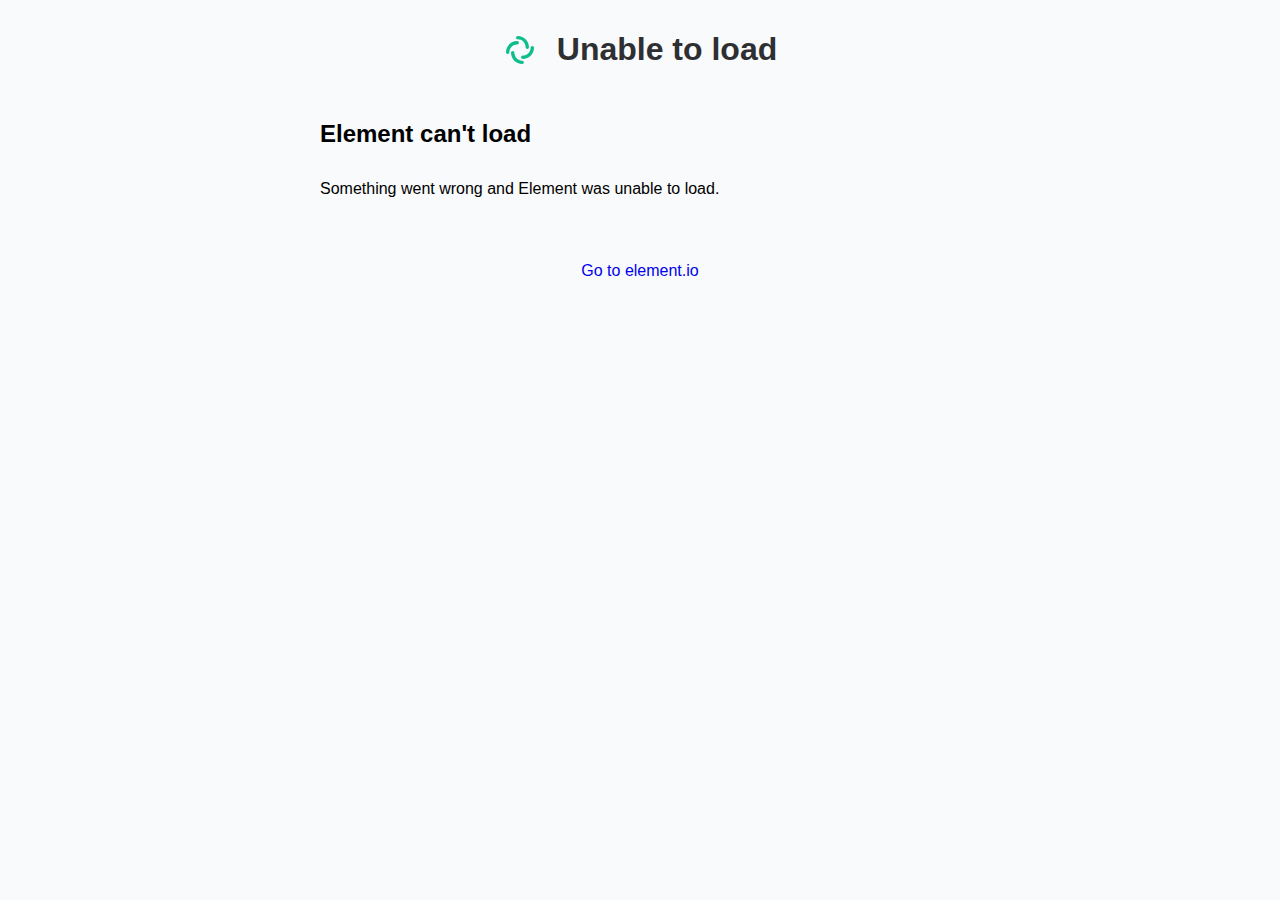
<file: static/unable-to-load.html>
<meta name="viewport" content="width=device-width, initial-scale=1.0">

<head>
    <style type="text/css">

        /* By default, hide the custom IS stuff - enabled in JS */
        #custom_is, #is_url {
            display: none;
        }

        html {
            height: 100%;
        }

        body {
            background: #f9fafb;
            max-width: 680px;
            margin: auto;
            font-family: -apple-system, BlinkMacSystemFont, "Segoe UI", Roboto, Helvetica, Arial, sans-serif, "Apple Color Emoji", "Segoe UI Emoji", "Segoe UI Symbol";
        }

        .mx_Button {
            border: 0;
            border-radius: 4px;
            font-size: 18px;
            margin-left: 4px;
            margin-right: 4px;
            min-width: 80px;
            background-color: #03B381;
            color: #fff;
            cursor: pointer;
            padding: 12px 22px;
            word-break: break-word;
            text-decoration: none;
        }

        .mx_Center {
            justify-content: center;
        }

        .mx_ClearDecoration {
            text-decoration: none !important;
        }

        .mx_HomePage_header {
            color: #2E2F32;
            display: flex;
            align-items: center;
            justify-content: center;
        }

        .mx_HomePage h3 {
            margin-top: 30px;
        }

        .mx_HomePage_header {
            align-items: center;
        }

        .mx_HomePage_col {
            display: flex;
            flex-direction: row;
        }

        .mx_HomePage_row {
            flex: 1 1 0;
            display: flex;
            flex-direction: row;
            flex-wrap: wrap;
        }

        .mx_HomePage_logo {
            margin-right: 20px;
            margin-top: -10px;
        }

        .mx_HomePage_container {
            display: block ! important;
            margin: 10px 20px;
        }

        .mx_HomePage_errorContainer {
            display: none; /* shown in JS if needed */
            margin: 20px;
            border: 1px solid red;
            background-color: #ffb9b9;
            padding: 5px;
        }

        .mx_HomePage_container h1,
        .mx_HomePage_container h2,
        .mx_HomePage_container h3,
        .mx_HomePage_container h4 {
            font-weight: 600;
            margin-bottom: 32px;
        }

        .mx_Spacer {
            margin-top: 24px;
        }

        .mx_FooterLink {
            color: ##0dbd8b;
            text-decoration: none;
        }

        .mx_Subtext {
            font-size: 14px;
        }

        .mx_SubtextTop {
            margin-top: 32px;
        }

        @media screen and (max-width: 1120px) {
            body {
                font-size: 20px;
            }

            h1 {
                font-size: 20px;
            }

            h4 {
                font-size: 16px;
            }

            .mx_Button {
                font-size: 18px;
                padding: 14px 28px;
            }

            .mx_HomePage_header {
                justify-content: left;
            }

            .mx_Spacer {
                margin-top: 24px;
            }
        }
    </style>

    <meta name="apple-itunes-app" content="app-id=id1083446067">

<link rel="preload" href="/fonts/Inter/Inter-BoldItalic.2129bd0.woff2"><link rel="preload" href="/fonts/Inter/Inter-Bold.fc28dff.woff2"><link rel="preload" href="/fonts/Inter/Inter-SemiBoldItalic.10a60d8.woff2"><link rel="preload" href="/fonts/Inter/Inter-SemiBold.0802d48.woff2"><link rel="preload" href="/fonts/Inter/Inter-MediumItalic.8154ac2.woff2"><link rel="preload" href="/fonts/Inter/Inter-Medium.027d14e.woff2"><link rel="preload" href="/fonts/Inter/Inter-Italic.b791861.woff2"><link rel="preload" href="/fonts/Inter/Inter-Regular.4232a67.woff2"></head>

<body>

<div class="mx_HomePage_errorContainer">
    <!-- populated by JS if needed -->
</div>

<div class="mx_HomePage_container">
    <div class="mx_HomePage_header">
          <span class="mx_HomePage_logo">
            <svg width="34" height="42" viewBox="0 0 34 42" fill="none" xmlns="http://www.w3.org/2000/svg">
                <path fill-rule="evenodd" clip-rule="evenodd" d="M13.08 8.68C13.08 7.75216 13.8321 7 14.76 7C20.9456 7 25.96 12.0144 25.96 18.2C25.96 19.1278 25.2078 19.88 24.28 19.88C23.3521 19.88 22.6 19.1278 22.6 18.2C22.6 13.8701 19.0899 10.36 14.76 10.36C13.8321 10.36 13.08 9.60784 13.08 8.68Z" fill="#0DBD8B"/>
                <path fill-rule="evenodd" clip-rule="evenodd" d="M20.92 33.32C20.92 34.2478 20.1679 35 19.24 35C13.0544 35 8.04001 29.9856 8.04001 23.8C8.04001 22.8722 8.79217 22.12 9.72001 22.12C10.6478 22.12 11.4 22.8722 11.4 23.8C11.4 28.1299 14.9101 31.64 19.24 31.64C20.1679 31.64 20.92 32.3922 20.92 33.32Z" fill="#0DBD8B"/>
                <path fill-rule="evenodd" clip-rule="evenodd" d="M4.68 24.9199C3.75216 24.9199 3 24.1678 3 23.2399C3 17.0543 8.01441 12.0399 14.2 12.0399C15.1278 12.0399 15.88 12.7921 15.88 13.7199C15.88 14.6478 15.1278 15.3999 14.2 15.3999C9.87009 15.3999 6.36 18.91 6.36 23.2399C6.36 24.1678 5.60784 24.9199 4.68 24.9199Z" fill="#0DBD8B"/>
                <path fill-rule="evenodd" clip-rule="evenodd" d="M29.32 17.0801C30.2478 17.0801 31 17.8322 31 18.7601C31 24.9457 25.9856 29.9601 19.8 29.9601C18.8722 29.9601 18.12 29.2079 18.12 28.2801C18.12 27.3522 18.8722 26.6001 19.8 26.6001C24.1299 26.6001 27.64 23.09 27.64 18.7601C27.64 17.8322 28.3922 17.0801 29.32 17.0801Z" fill="#0DBD8B"/>
            </svg>
          </span>
        <h1>Unable to load</h1>
    </div>
    <div class="mx_HomePage_col">
        <div class="mx_HomePage_row">
            <div>
                <h2 id="step1_heading">Element can't load</h2>
                <p>Something went wrong and Element was unable to load.</p>
            </div>
        </div>
    </div>
    <div class="mx_HomePage_row mx_Center mx_Spacer">
        <p class="mx_Spacer">
            <a href="https://element.io" target="_blank" class="mx_FooterLink">
                Go to element.io
            </a>
        </p>
    </div>
</div>

</body>
</file>
<file: bundles/e07ebe5e086f87203f9e/jitsi.css>
@font-face{font-family:Nunito;font-style:normal;font-weight:400;src:url(../../fonts/Nunito/Nunito-Regular.73a8196.ttf) format("truetype")}body{font-family:Nunito,Arial,Helvetica,sans-serif;background-color:#363c43;color:#edf3ff}body.theme-light{background-color:#fff;color:#2e2f32}body,html{padding:0;margin:0}#jitsiContainer{position:fixed;top:0;bottom:0;left:0;right:0}#joinButtonContainer{display:table;position:absolute;height:100%;width:100%}.joinConferenceFloating{display:table-cell;vertical-align:middle}.joinConferencePrompt{margin-left:auto;margin-right:auto;width:90%;text-align:center}#joinButton{cursor:pointer;padding:7px 18px;text-align:center;border-radius:4px;display:inline-block;font-size:14px;color:#fff;background-color:#03b381;border:0}.icon{margin-top:-42px}.icon:before{content:"";background-size:contain;background-color:#edf3ff;-webkit-mask-repeat:no-repeat;mask-repeat:no-repeat;-webkit-mask-position:center;mask-position:center;-webkit-mask-image:url(../../img/element-icons/call/video-call.f465ed0.svg);mask-image:url(../../img/element-icons/call/video-call.f465ed0.svg);-webkit-mask-size:42px;mask-size:42px;display:block;width:42px;height:42px;margin:0 auto}body.theme-light .icon:before{background-color:#2e2f32}
</file>
